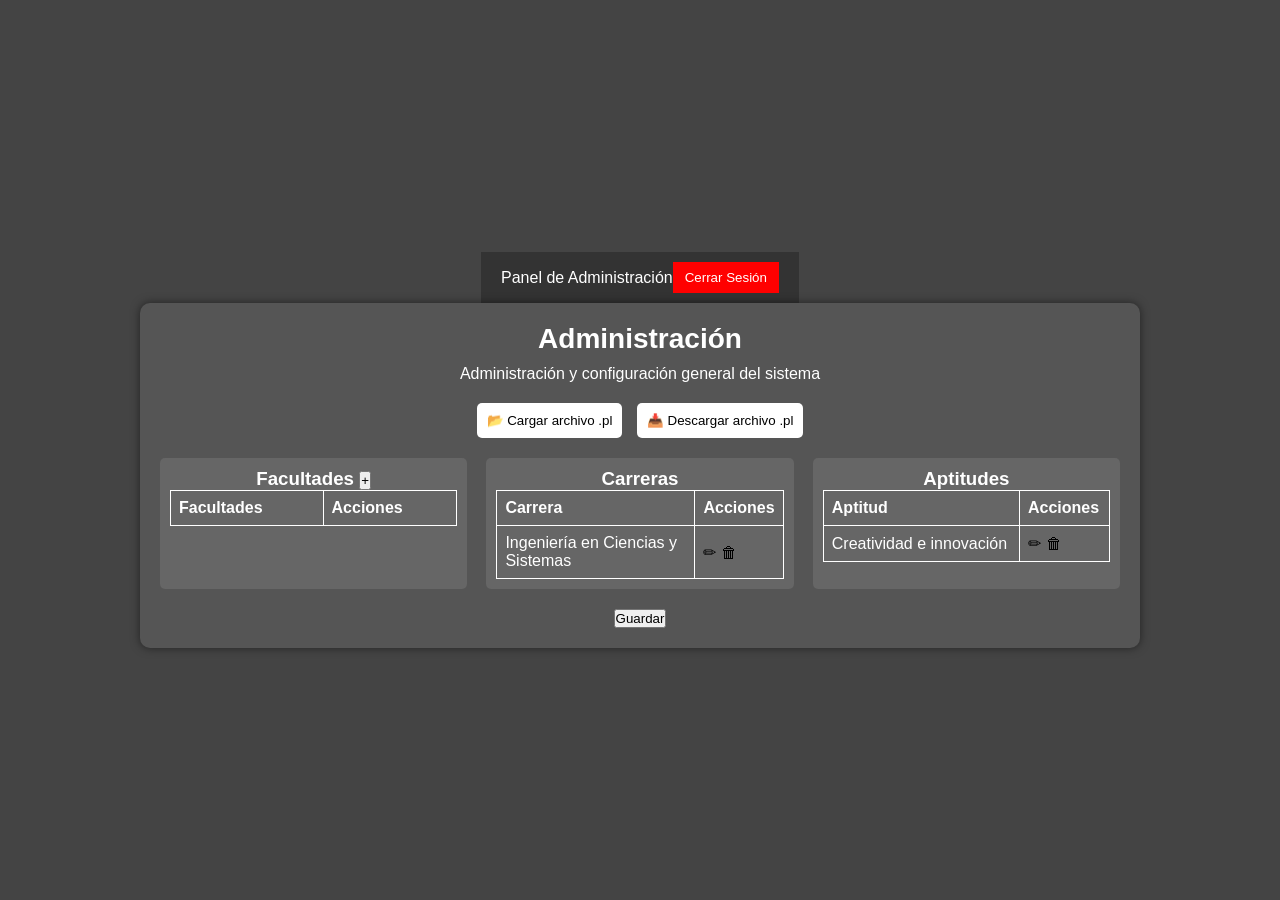
<file: html/admin.html>
<!DOCTYPE html>
<html lang="es">
<head>
    <meta charset="UTF-8">
    <meta name="viewport" content="width=device-width, initial-scale=1.0">
    <title>Administración</title>
    <link rel="stylesheet" href="/css/admin.css">
    <script src="/JS/tau-prolog.js"></script>
</head>
<body>
    <div class="banner">
        <span>Panel de Administración</span>
        <button onclick="cerrarSesion()" class="logout-button">Cerrar Sesión</button>
    </div>
    <div class="container">
        <h1>Administración</h1>
        <p>Administración y configuración general del sistema</p>
        
        <div class="file-buttons">
            <input type="file" id="fileInput" accept=".pl">
            <button onclick="triggerFileInput()">📂 Cargar archivo .pl</button>
            <button id="btnDescargar">📥 Descargar archivo .pl</button>
        </div>
        <div class="tables-container">
            <div class="table">
                <h3>Facultades <button id="btnAgregar" class="add-button">+</button></h3>
                <table id="tablaFacultades">
                    <tr><th>Facultades</th><th>Acciones</th></tr>
                </table>
            </div>
            <div class="table">
                <h3>Carreras</h3>
                <table>
                    <tr><th>Carrera</th><th>Acciones</th></tr>
                    <tr><td>Ingeniería en Ciencias y Sistemas</td><td class="actions"><button onclick="editarItem()">✏</button><button onclick="confirmDelete()">🗑</button></td></tr>
                </table>
            </div>
            <div class="table">
                <h3>Aptitudes</h3>
                <table>
                    <tr><th>Aptitud</th><th>Acciones</th></tr>
                    <tr><td>Creatividad e innovación</td><td class="actions"><button onclick="editarItem()">✏</button><button onclick="confirmDelete()">🗑</button></td></tr>
                </table>
            </div>
        </div>
        <div class="button-container">
            <button>Guardar</button>
        </div>
    </div>
    <div id="editModal" class="modal">
        <div class="modal-content">
            <p>Editar facultad:</p>
            <input type="hidden" id="editIndex">
            <input type="text" id="editText">
            <br><br>
            <button onclick="guardar()">Guardar</button>
            <button onclick="closeModal()">Cancelar</button>
        </div>
    </div>

    <script src="/JS/admin.js"></script>
    <script>
        let sesion = pl.create();

        function triggerFileInput() {
            document.getElementById('fileInput').click();
        }

        document.getElementById('fileInput').addEventListener('change', function(e) {
            const archivo = e.target.files[0];
            if (!archivo) {
                alert('No seleccionaste archivo');
                return;
            }

            const lector = new FileReader();
            lector.onload = function(e) {
                const contenido = e.target.result;
                console.log('Contenido del archivo .pl:', contenido);
                localStorage.setItem('codigoProlog', contenido);

                sesion.consult(contenido, {
                    success: () => {
                        alert('Base de conocimiento cargada correctamente');
                    },
                    error: (err) => {
                        alert('Error al cargar el archivo .pl: ' + err);
                    }
                });
            };
            lector.readAsText(archivo);
        });

        document.getElementById('btnDescargar').addEventListener('click', function() {
            const contenido = localStorage.getItem('codigoProlog');
            if (contenido) {
                const blob = new Blob([contenido], { type: 'text/plain' });
                const url = URL.createObjectURL(blob);
                const a = document.createElement('a');
                a.href = url;
                a.download = 'base_conocimiento.pl';
                a.click();
                URL.revokeObjectURL(url);
            } else {
                alert('No hay datos para descargar.');
            }
        });

    
    </script>
    
<script src="/JS/admin.js"></script>
    
</body>
</html>
</file>
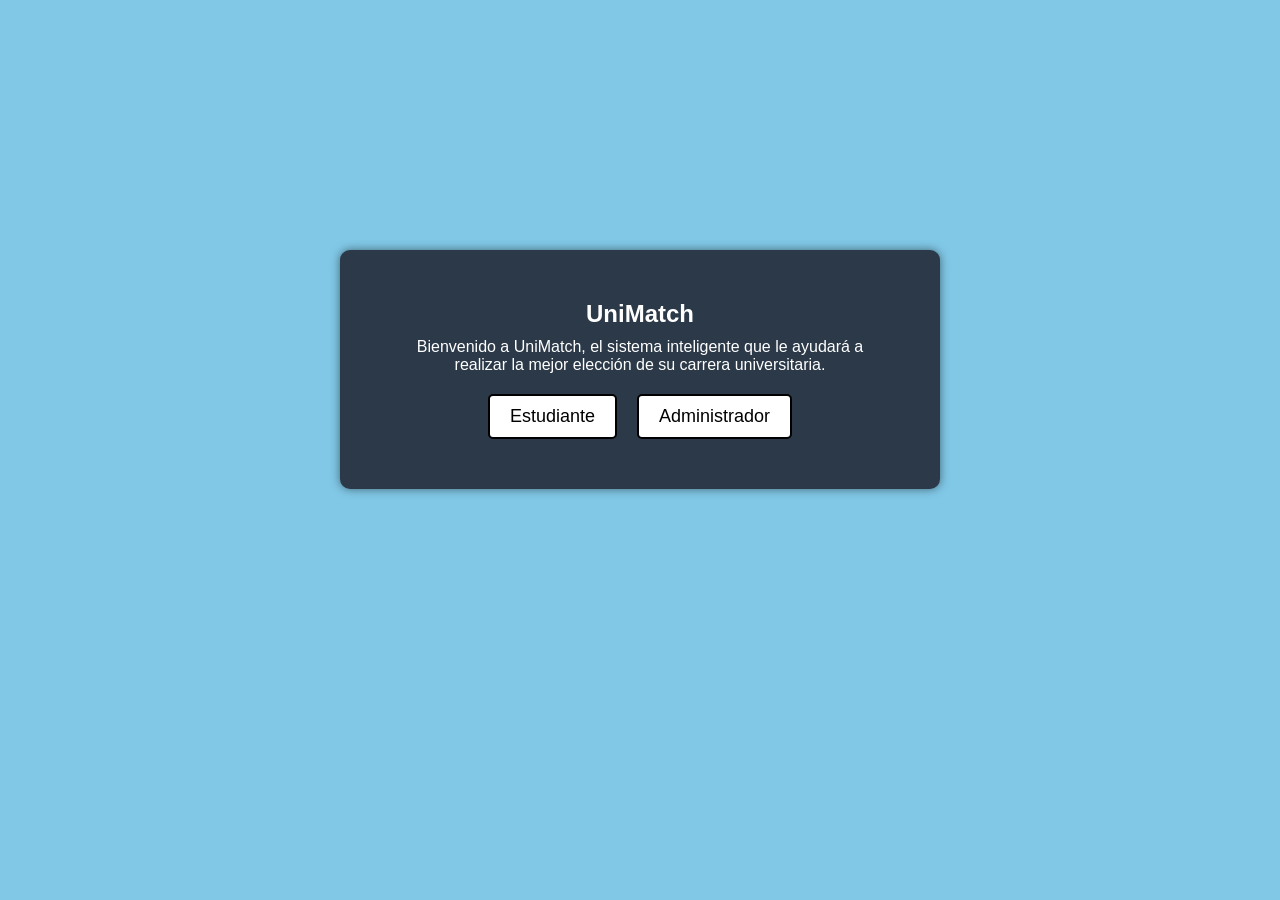
<file: html/inicio.html>
<!DOCTYPE html>
<html lang="es">
<head>
    <meta charset="UTF-8">
    <meta name="viewport" content="width=device-width, initial-scale=1.0">
    <title>UniMatch</title>
    <link rel="stylesheet" href="/css/inicio.css">

</head>
<body>
    <div class="container">
        <h1>UniMatch</h1>
        <p>Bienvenido a UniMatch, el sistema inteligente que le ayudará a realizar la mejor elección de su carrera universitaria.</p>
        <div class="button-container">
            <a href="user.html" class="button">Estudiante</a>
            <a href="login.html" class="button">Administrador</a>
        </div>
    </div>
</body>
</html>
</file>
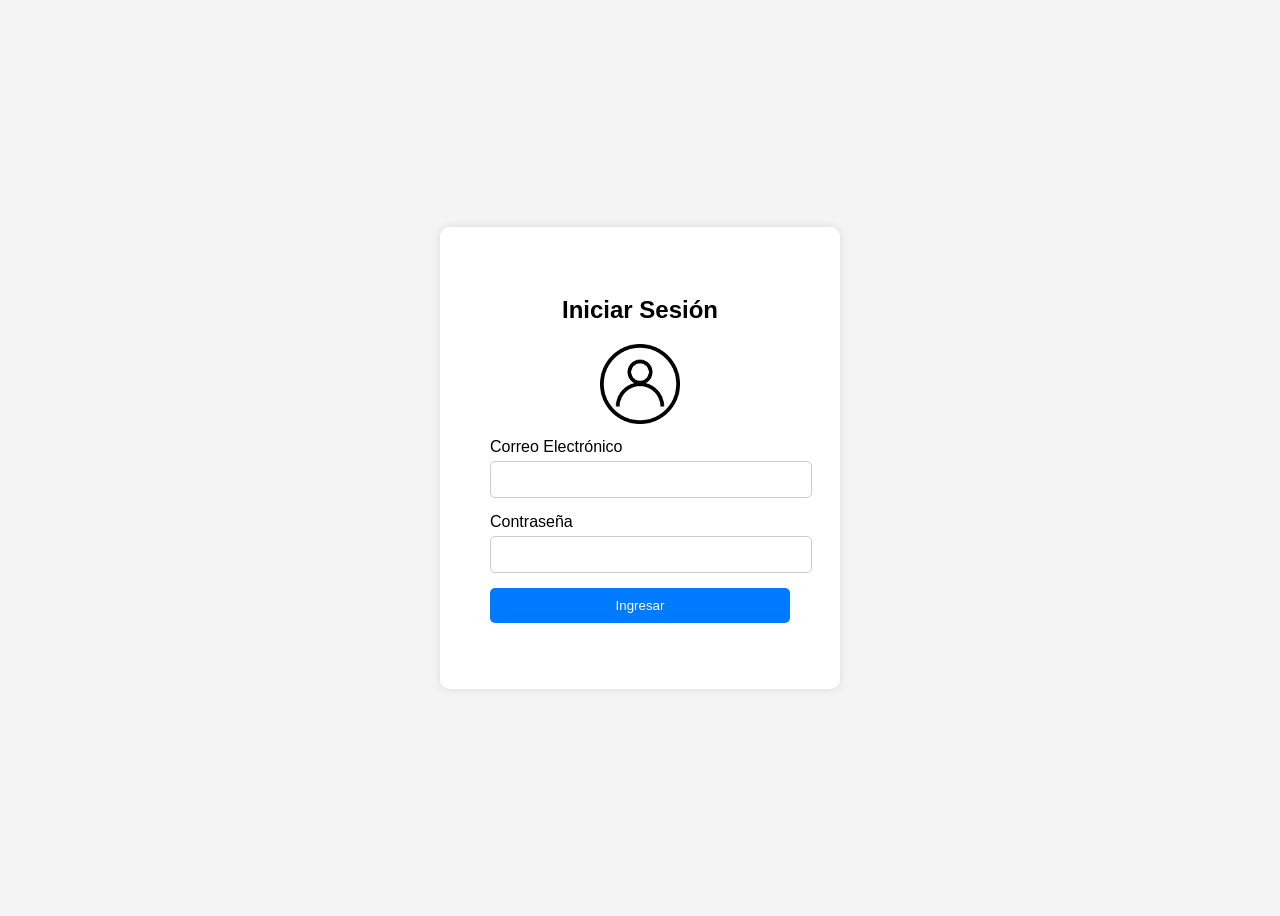
<file: html/login.html>
<!DOCTYPE html>
<html lang="es">
<head>
    <meta charset="UTF-8">
    <meta name="viewport" content="width=device-width, initial-scale=1.0">
    <title>Login</title>
    <link rel="stylesheet" href="/css/login.css">
</head>
<body>
    <div class="login-container">
        <h2>Iniciar Sesión</h2>
        <img src="/imagenes/perfil.jpg" alt="Usuario" class="user-icon">
        <form onsubmit="return login(event)">
            <div class="input-group">
                <label for="email">Correo Electrónico</label>
                <input type="email" id="email" name="email" required>
            </div>
            <div class="input-group">
                <label for="password">Contraseña</label>
                <input type="password" id="password" name="password" required>
            </div>
            <button type="submit" class="login-btn">Ingresar</button>
        </form>
        <p id="message"></p>
    </div>
    <script src="/JS/login.js"></script>
</body>
</html>
</file>
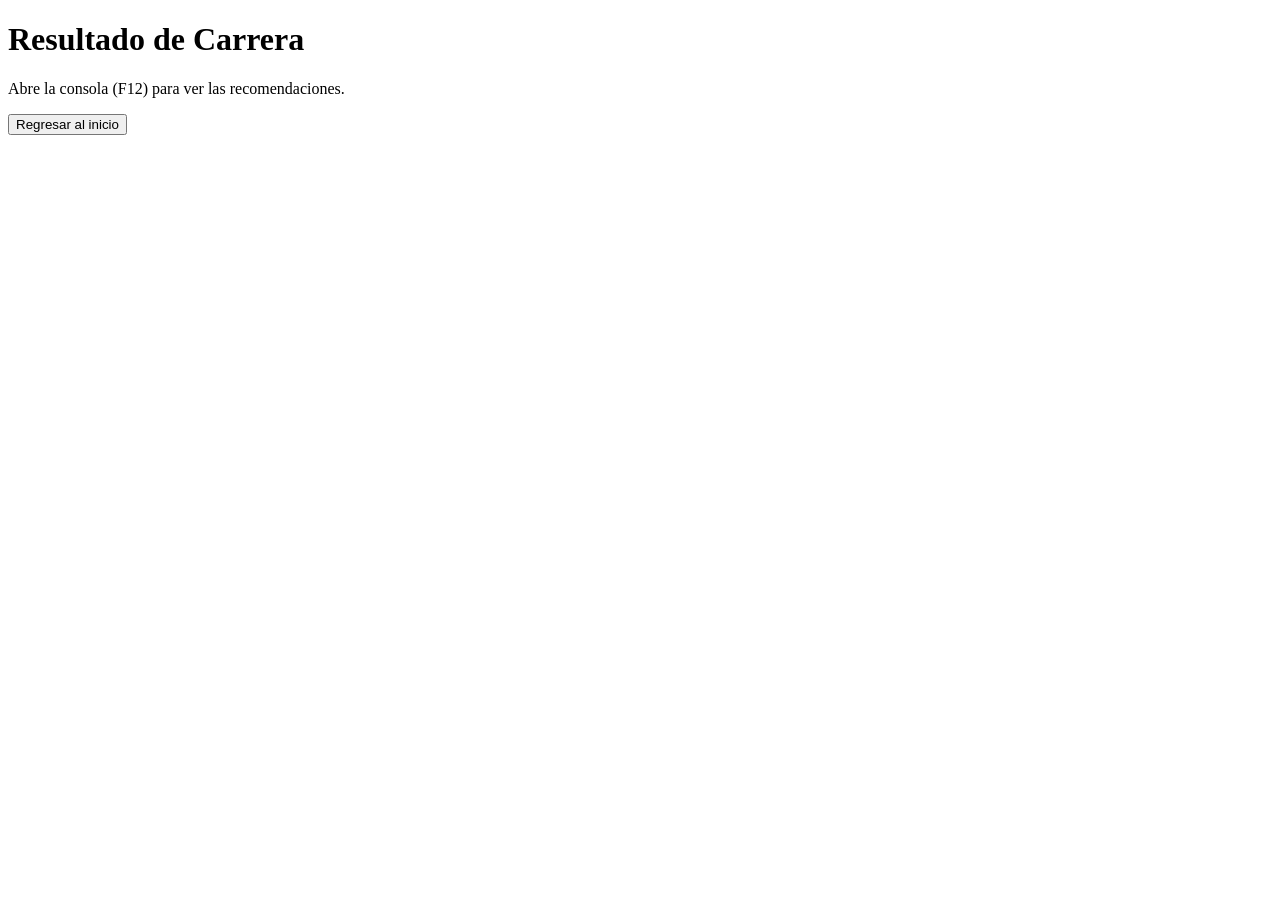
<file: html/resultados.html>
<!DOCTYPE html>
<html lang="es">
<head>
    <meta charset="UTF-8">
    <meta name="viewport" content="width=device-width, initial-scale=1.0">
    <title>UniMatch - Resultados</title>
    <script src="/JS/tau-prolog.js"></script>
    <script src="/JS/user.js"></script>
</head>
<body>
    <h1>Resultado de Carrera</h1>
    <p>Abre la consola (F12) para ver las recomendaciones.</p>

    <script>
        window.onload = function () {
            cargarDatos();
        };
        //localStorage.clear();
    </script>

<div class="button-container">
    <button onclick="borrar()">Regresar al inicio</button>
</div>
<script src="/JS/user.js"></script>
</body>
</html>
</file>
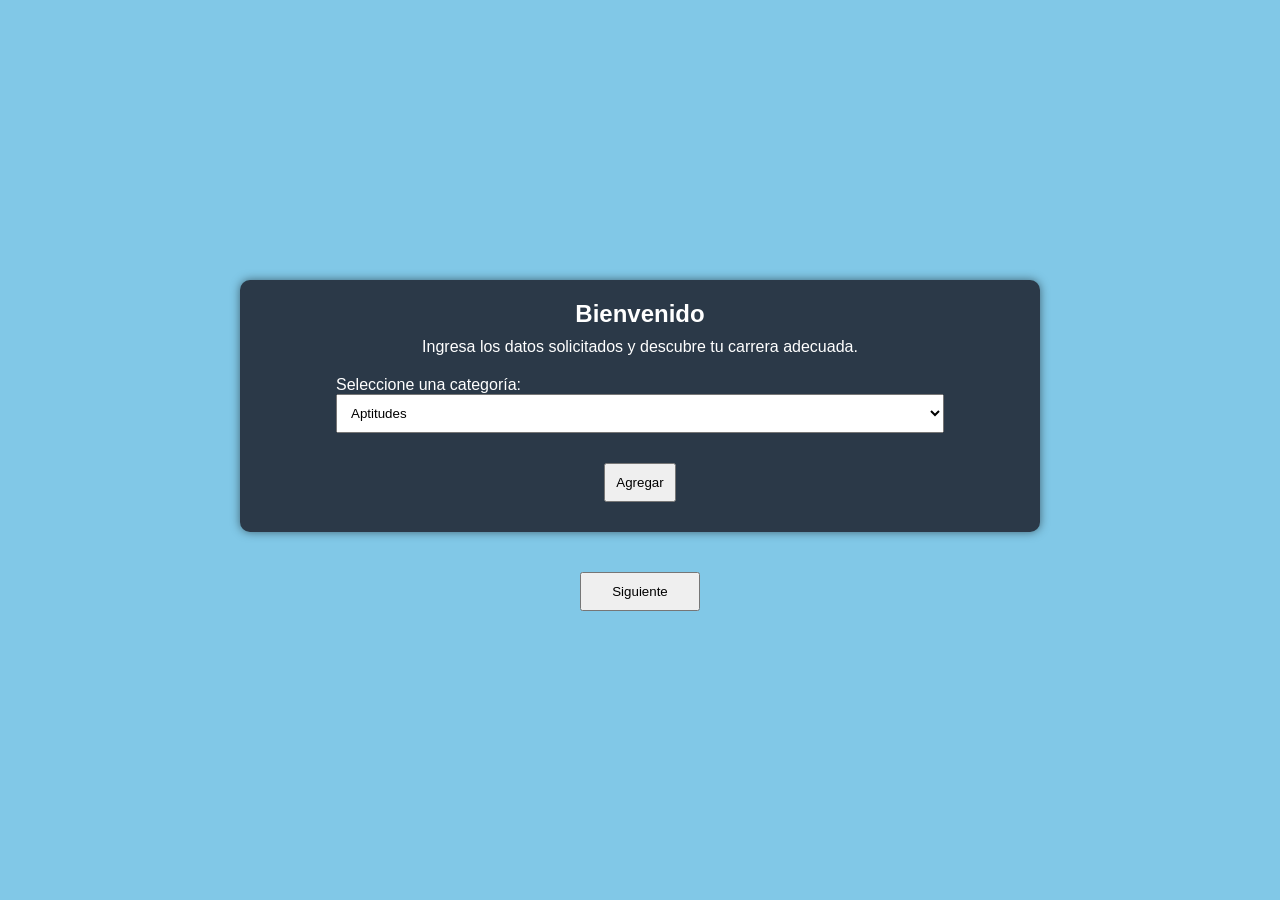
<file: html/user.html>
<!DOCTYPE html>
<html lang="es">
<head>
    <meta charset="UTF-8">
    <meta name="viewport" content="width=device-width, initial-scale=1.0">
    <title>UniMatch</title>
    <script src="/JS/tau-prolog.js"></script>
    <link rel="stylesheet" href="/css/user.css">
    
</head>
<body>
    <div class="container">
        <h1>Bienvenido</h1>
        <p>Ingresa los datos solicitados y descubre tu carrera adecuada.</p>
        
        <div class="selection-container">
            <div class="selection">
                <label for="category">Seleccione una categoría:</label>
                <select id="category" onchange="updateOptions()">
                    <option value="aptitudes">Aptitudes</option>
                    <option value="habilidades">Habilidades Técnicas</option>
                </select>
                
                <div id="aptitudes" class="checkbox-group">
                    <label><input type="checkbox">Facilidad para el razonamiento lógico</label><br>
                    <label><input type="checkbox">Creatividad e innovación</label><br>
                    <label><input type="checkbox">Pensamiento analítico y crítico</label><br>
                    <label><input type="checkbox">Buena memoria y retención de información</label><br>
                    <label><input type="checkbox">Capacidad para resolver problemas</label><br>
                    <label><input type="checkbox">Empatía y sensibilidad social</label><br>
                    <label><input type="checkbox">Interés por la investigación científica</label><br>
                    <label><input type="checkbox">Facilidad para aprender idiomas</label><br>
                    <label><input type="checkbox">Coordinación motriz y precisión manual</label><br>
                    <label><input type="checkbox">Interés en la naturaleza y el medio ambiente</label><br>
                </div>
                
                <div id="habilidades" class="checkbox-group" style="display: none;">
                    <label><input type="checkbox">Resolver problemas matemáticos</label><br>
                    <label><input type="checkbox">Conocimientos de programacion</label><br>
                    <label><input type="checkbox">Diseñar y dibujar</label><br>
                    <label><input type="checkbox">Hablar en público con confianza</label><br>
                    <label><input type="checkbox">Manejo de herramientas digitales</label><br>
                    <label><input type="checkbox">Análisis de datos e investigación</label><br>
                    <label><input type="checkbox">Trabajo en equipo</label><br>
                    <label><input type="checkbox">Redacción y comprensión de textos</label><br>
                    <label><input type="checkbox">Atención a personas en situaciones difíciles</label><br>
                    <label><input type="checkbox">Trabajo con animales y naturaleza</label><br>


                </div>
            </div>
        </div>
        
        <div class="button-container">
            <button onclick="obtenerDatos()">Agregar</button>
        </div>
    </div>
    <div class="button-next">
        <button onclick="siguiente()">Siguiente</button>
    </div>
    <script src="/JS/user.js"></script>
</body>
</html>
</file>
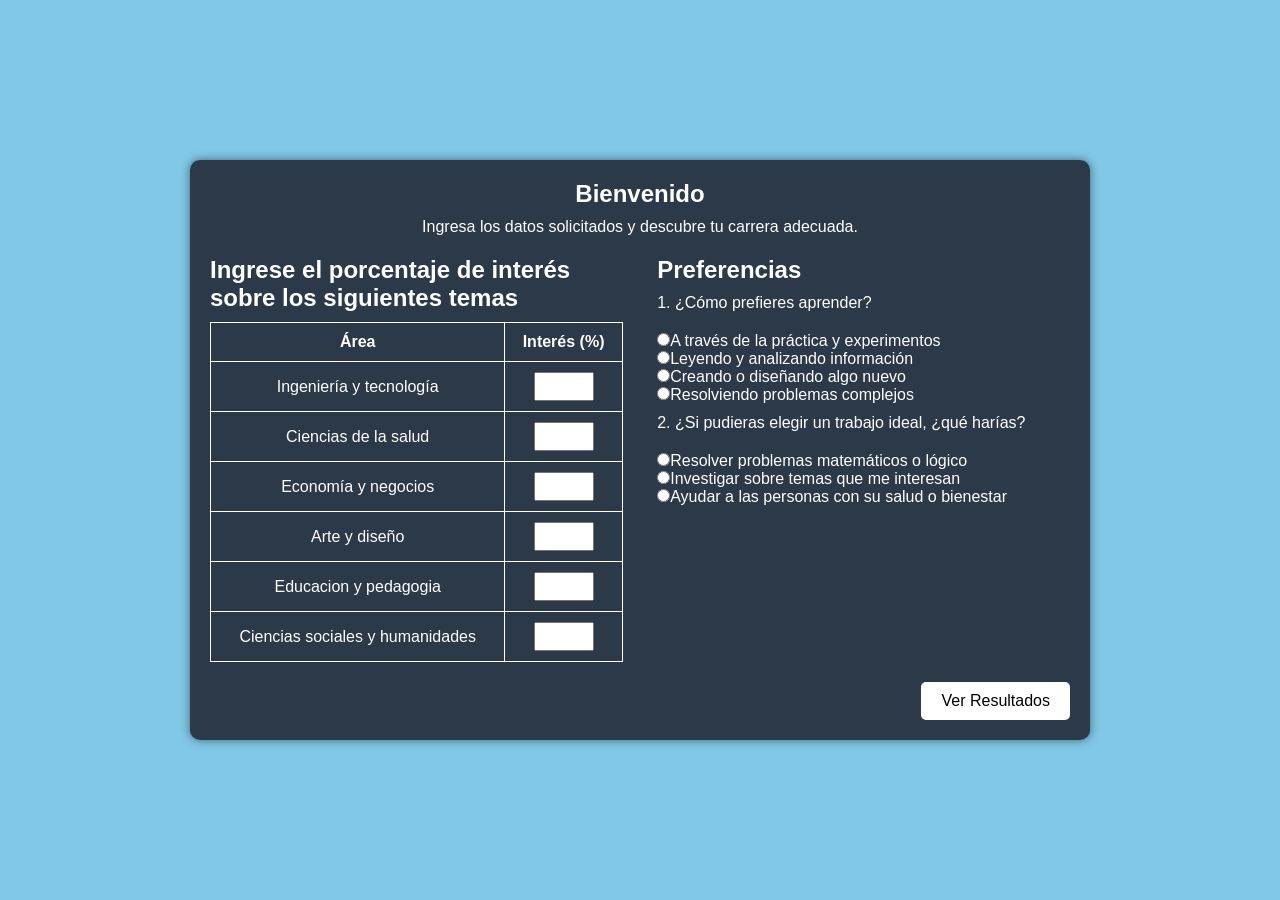
<file: html/user_areas.html>
<!DOCTYPE html>
<html lang="es">
<head>
    <meta charset="UTF-8">
    <meta name="viewport" content="width=device-width, initial-scale=1.0">
    <title>UniMatch - Preferencias</title>
    <script src="/JS/tau-prolog.js"></script>
    <link rel="stylesheet" href="/css/user_areas.css">
</head>
<body>

    <div class="container">
        <h1>Bienvenido</h1>
        <p>Ingresa los datos solicitados y descubre tu carrera adecuada.</p>

        <div class="content">
            
            <div class="interests">
                <h2>Ingrese el porcentaje de interés sobre los siguientes temas</h2>
                <table>
                    <tr>
                        <th>Área</th>
                        <th>Interés (%)</th>
                    </tr>
                    <tr>
                        <td>Ingeniería y tecnología</td>
                        <td><input type="number" min="0" max="100" value=""></td>
                    </tr>
                    <tr>
                        <td>Ciencias de la salud</td>
                        <td><input type="number" min="0" max="100" value=""></td>
                    </tr>
                    <tr>
                        <td>Economía y negocios</td>
                        <td><input type="number" min="0" max="100" value=""></td>
                    </tr>
                    <tr>
                        <td>Arte y diseño</td>
                        <td><input type="number" min="0" max="100" placeholder=""></td>
                    </tr>

                    <tr>
                        <td>Educacion y pedagogia</td>
                        <td><input type="number" min="0" max="100" placeholder=""></td>
                    </tr>

                    <tr>
                        <td>Ciencias sociales y humanidades</td>
                        <td><input type="number" min="0" max="100" placeholder=""></td>
                    </tr>
                </table>
            </div>

            
            <div class="preferences">
                <h2>Preferencias</h2>
                
                <div class="checkbox-group">
                    <p>1. ¿Cómo prefieres aprender?</p>
                    <label><input type="radio" name="forma_aprendizaje" value="practica">A través de la práctica y experimentos</label><br>
                    <label><input type="radio" name="forma_aprendizaje" value="lectura">Leyendo y analizando información</label><br>
                    <label><input type="radio" name="forma_aprendizaje" value="creacion">Creando o diseñando algo nuevo</label><br>
                    <label><input type="radio" name="forma_aprendizaje" value="problemas">Resolviendo problemas complejos</label>
                </div>
                
                <div class="radio-group">
                    <p>2. ¿Si pudieras elegir un trabajo ideal, ¿qué harías?</p>
                    <label><input type="radio" name="trabajo_ideal" value="matematicas">Resolver problemas matemáticos o lógico</label><br>
                    <label><input type="radio" name="trabajo_ideal" value="investigacion">Investigar sobre temas que me interesan</label><br>
                    <label><input type="radio" name="trabajo_ideal" value="salud">Ayudar a las personas con su salud o bienestar</label><br>
                    <label><input type="radio" name="trabajo_ideal" value="diseno">Diseñar edificios, productos o gráfico</label><br>
                    <label><input type="radio" name="trabajo_ideal" value="liderazgo">Dirigir un equipo o tomar decisiones import</label>
                </div>
                
                <div class="checkbox-group">
                    <p>3. ¿Cómo te sientes cuando trabajas en equipo?</p>
                    <label><input type="radio" name="trabajo_equipo" value="compartir">Me gusta porque puedo compartir ideas</label><br>
                    <label><input type="radio" name="trabajo_equipo" value="solo">Prefiero trabajar solo</label><br>
                    <label><input type="radio" name="trabajo_equipo" value="organizado">Me gusta si el equipo está bien organizado</label><br>
                    <label><input type="radio" name="trabajo_equipo" value="depende">Depende del tipo de trabajo</label>
                </div>
                
                <div class="checkbox-group">
                    <p>4. ¿Qué actividad disfrutas más en tu tiempo libre?</p>
                    <label><input type="radio" name="tiempo_libre" value="leer">Leer o escribir</label><br>
                    <label><input type="radio" name="tiempo_libre" value="investigar">Investigar cosas nuevas en internet</label><br>
                    <label><input type="radio" name="tiempo_libre" value="experimentos">Hacer experimentos o proyectos tecnológicos</label><br>
                    <label><input type="radio" name="tiempo_libre" value="arte">Dibujar, pintar o diseñar</label><br>
                    <label><input type="radio" name="tiempo_libre" value="videojuegos">Jugar videojuegos o programar</label>
                </div>
                
                <div class="checkbox-group">
                    <p>5. ¿Cómo te imaginas tu trabajo ideal?</p>
                    <label><input type="radio" name="ambiente_trabajo" value="oficina">Sentado en una oficina analizando datos</label><br>
                    <label><input type="radio" name="ambiente_trabajo" value="viajando">Viajando y conociendo gente nueva</label><br>
                    <label><input type="radio" name="ambiente_trabajo" value="laboratorio">En un laboratorio o en un hospital</label><br>
                    <label><input type="radio" name="ambiente_trabajo" value="innovacion">Creando o diseñando cosas innovadoras</label><br>
                    <label><input type="radio" name="ambiente_trabajo" value="liderazgo">Dirigiendo un equipo y tomando decisiones</label>
                </div>
            </div>
        </div>

        
        <div class="button-container">
            <button class="button-next" onclick="verResultados()">Ver Resultados</button>
        </div>
    </div>

    <script>
      
    </script>

</body>
<script src="/JS/user.js"></script>
</html>
</file>
<file: css/admin.css>
* {
    margin: 0;
    padding: 0;
    box-sizing: border-box;
}
body {
    font-family: Arial, sans-serif;
    background-color: #444;
    color: white;
    text-align: center;
    display: flex;
    flex-direction: column;
    justify-content: center;
    align-items: center;
    height: 100vh;
}
.container {
    width: 90%;
    max-width: 1000px;
    padding: 20px;
    background-color: #555;
    border-radius: 10px;
    box-shadow: 0 0 10px rgba(0, 0, 0, 0.5);
    display: flex;
    flex-direction: column;
    align-items: center;
}
h1 {
    font-size: 28px;
    margin-bottom: 10px;
}
.tables-container {
    display: flex;
    justify-content: space-between;
    width: 100%;
    gap: 10px;
}
.table {
    background: #666;
    padding: 10px;
    border-radius: 5px;
    width: 32%;
}
table {
    width: 100%;
    border-collapse: collapse;
}
th, td {
    border: 1px solid white;
    padding: 8px;
    text-align: left;
}
.actions button {
    background: none;
    border: none;
    cursor: pointer;
    font-size: 16px;
    margin-right: 5px;
}
.button-container {
    margin-top: 20px;
}
.modal {
    display: none;
    position: fixed;
    top: 0;
    left: 0;
    width: 100%;
    height: 100%;
    background: rgba(0, 0, 0, 0.5);
    justify-content: center;
    align-items: center;
}
.modal-content {
    background: white;
    color: black;
    padding: 20px;
    border-radius: 5px;
    text-align: center;
}
.file-buttons {
    margin: 15px 0;
}
.file-buttons button {
    background: white;
    color: black;
    border: none;
    padding: 10px;
    border-radius: 5px;
    cursor: pointer;
    margin: 5px;
}
#fileInput {
    display: none;
}

.banner {
    display: flex;
    justify-content: space-between;
    align-items: center;
    background-color: #333;
    color: white;
    padding: 10px 20px;
}
.logout-button {
    background-color: red;
    color: white;
    border: none;
    padding: 8px 12px;
    cursor: pointer;
}
.logout-button:hover {
    background-color: darkred;
}
</file>
<file: css/inicio.css>
* {
    margin: 0;
    padding: 0;
    box-sizing: border-box;
}
body {
    font-family: Arial, sans-serif;
    background-color: #81c8e7;
    color: white;
    text-align: center;
}
.container {
    width: 100%;
    max-width: 600px;
    margin: 250px auto;
    padding: 50px;
    background-color: #2b3948;
    border-radius: 10px;
    box-shadow: 0 0 10px rgba(0, 0, 0, 0.5);
}
h1 {
    font-size: 24px;
    margin-bottom: 10px;
}
p {
    font-size: 16px;
    margin-bottom: 20px;
}
.button-container {
    display: flex;
    justify-content: center;
    gap: 20px;
}
.button {
    background-color: white;
    color: black;
    padding: 10px 20px;
    font-size: 18px;
    border: 2px solid black;
    cursor: pointer;
    text-decoration: none;
    border-radius: 5px;
}
.button:hover {
    background-color: rgb(105, 46, 46);
}
</file>
<file: css/login.css>
body {
    display: flex;
    justify-content: center;
    align-items: center;
    height: 100vh;
    background-color: #f4f4f4;
    font-family: Arial, sans-serif;
}
.login-container {
    background: white;
    padding: 50px;
    border-radius: 10px;
    box-shadow: 0 0 10px rgba(0, 0, 0, 0.1);
    width: 300px;
    text-align: center;
}
.login-container h2 {
    margin-bottom: 10px;
}
.input-group {
    margin-bottom: 15px;
    text-align: left;
}
.input-group label {
    display: block;
    margin-bottom: 5px;
}
.input-group input {
    width: 100%;
    padding: 10px;
    border: 1px solid #ccc;
    border-radius: 5px;
}
.login-btn {
    width: 100%;
    padding: 10px;
    background-color: #007bff;
    border: none;
    color: white;
    border-radius: 5px;
    cursor: pointer;
}
.login-btn:hover {
    background-color: #0056b3;
}
.user-icon {
    width: 80px;
    height: 80px;
    margin: 10px 0;
}
</file>
<file: css/user.css>
* {
    margin: 0;
    padding: 0;
    box-sizing: border-box;
}
body {
    font-family: Arial, sans-serif;
    background-color: #444;
    color: white;
    text-align: center;
    display: flex;
    justify-content: center;
    align-items: center;
    height: 100vh;
}
.container {
    width: 80%;
    max-width: 800px;
    padding: 20px;
    background-color: #555;
    border-radius: 10px;
    box-shadow: 0 0 10px rgba(0, 0, 0, 0.5);
    display: flex;
    flex-direction: column;
    align-items: center;
}
h1 {
    font-size: 24px;
    margin-bottom: 10px;
}
p {
    font-size: 16px;
    margin-bottom: 20px;
    text-align: center;
}
.selection-container {
    display: flex;
    flex-direction: column;
    align-items: center;
    width: 100%;
}
.selection {
    width: 80%;
    text-align: left;
}
select, button {
    margin-bottom: 10px;
    padding: 10px;
    width: 100%;
}
.checkbox-group {
    display: none;
}
.button-container {
    text-align: center;
    margin-top: 20px;
}

body {
    font-family: Arial, sans-serif;
    background-color: #81c8e7;
    color: white;
    text-align: center;
    display: flex;
    flex-direction: column; /* Cambiado a column para apilar elementos */
    justify-content: center;
    align-items: center;
    height: 100vh;
}

.container {
    width: 80%;
    max-width: 800px;
    padding: 20px;
    background-color: #2b3948;
    border-radius: 10px;
    box-shadow: 0 0 10px rgba(0, 0, 0, 0.5);
    display: flex;
    flex-direction: column;
    align-items: center;
    margin-bottom: 20px; /* Espacio debajo del contenedor */
}

.button-next {
    width: auto; /* Cambiar de 10% a auto */
    padding: 0; /* Quitar el padding del div */
    text-align: center;
    margin-top: 20px;
    position: static; /* Cambiar de relative a static */
}

.button-next button {
    width: auto; /* Hacer que el botón se ajuste al contenido */
    padding: 10px 20px; /* Añadir padding horizontal */
    min-width: 120px; /* Ancho mínimo para el botón */
}

.button-container button:hover {
    background-color: rgb(105, 46, 46);
}

.button-next button:hover {
    background-color: rgb(105, 46, 46);
}
</file>
<file: css/user_areas.css>
* {
    margin: 0;
    padding: 0;
    box-sizing: border-box;
}
body {
    font-family: Arial, sans-serif;
    background-color: #81c8e7;
    color: white;
    text-align: center;
    display: flex;
    flex-direction: column;
    justify-content: center;
    align-items: center;
    height: 100vh;
}
.container {
    width: 90%;
    max-width: 900px;
    padding: 20px;
    background-color: #2b3948;
    border-radius: 10px;
    box-shadow: 0 0 10px rgba(0, 0, 0, 0.5);
    display: flex;
    flex-direction: column;
    align-items: center;
}
h1 {
    font-size: 24px;
    margin-bottom: 10px;
}
p {
    font-size: 16px;
    margin-bottom: 20px;
}
.content {
    display: flex;
    justify-content: space-between;
    width: 100%;
}
.interests, .preferences {
    width: 48%;
    text-align: left;
}
table {
    width: 100%;
    border-collapse: collapse;
    margin-top: 10px;
}
table, th, td {
    border: 1px solid white;
}
th, td {
    padding: 10px;
    text-align: center;
}
input[type="number"] {
    width: 60px;
    padding: 5px;
    text-align: center;
}

/* Sección de preguntas con scroll */
.preferences {
    max-height: 250px; /* Altura máxima */
    overflow-y: auto;  /* Scroll interno */
    padding-right: 10px; /* Espacio para evitar ocultar scrollbar */
}

.checkbox-group, .radio-group {
    margin-top: 10px;
}

.button-container {
    text-align: right;
    width: 100%;
    margin-top: 20px;
}
.button-next {
    padding: 10px 20px;
    font-size: 16px;
    background-color: white;
    color: black;
    border: none;
    cursor: pointer;
    border-radius: 5px;
}
.button-next:hover {
    background-color: rgb(201, 132, 132);
}
</file>
